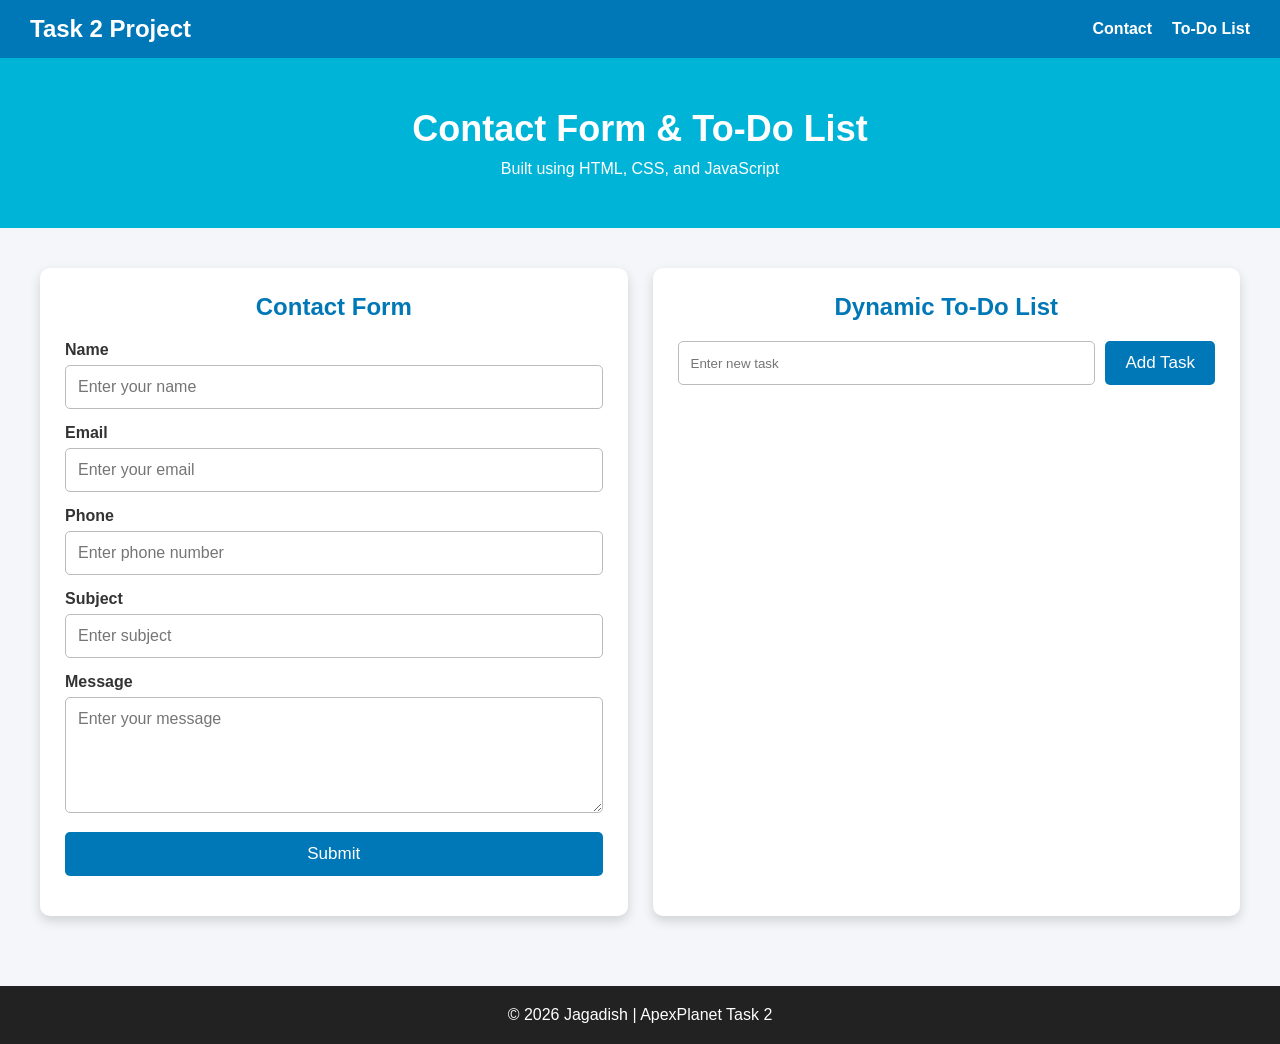
<file: Task 2/index.html>
<!DOCTYPE html>
<html lang="en">
<head>
    <meta charset="UTF-8">
    <meta name="viewport" content="width=device-width, initial-scale=1.0">
    <title>Task 2 - Contact Form & To-Do List</title>
    <link rel="stylesheet" href="style.css">
</head>
<body>

    <header>
        <nav>
            <h2>Task 2 Project</h2>
            <ul>
                <li><a href="#contact">Contact</a></li>
                <li><a href="#todo">To-Do List</a></li>
            </ul>
        </nav>
    </header>

    <section class="hero">
        <h1>Contact Form & To-Do List</h1>
        <p>Built using HTML, CSS, and JavaScript</p>
    </section>

    <div class="container">

        <!-- Contact Form -->
        <section id="contact" class="card">
            <h2>Contact Form</h2>

            <form id="contactForm">

                <div class="form-group">
                    <label>Name</label>
                    <input type="text" id="name" placeholder="Enter your name">
                    <small class="error" id="nameError"></small>
                </div>

                <div class="form-group">
                    <label>Email</label>
                    <input type="email" id="email" placeholder="Enter your email">
                    <small class="error" id="emailError"></small>
                </div>

                <div class="form-group">
                    <label>Phone</label>
                    <input type="text" id="phone" placeholder="Enter phone number">
                    <small class="error" id="phoneError"></small>
                </div>

                <div class="form-group">
                    <label>Subject</label>
                    <input type="text" id="subject" placeholder="Enter subject">
                    <small class="error" id="subjectError"></small>
                </div>

                <div class="form-group">
                    <label>Message</label>
                    <textarea id="message" rows="5"
                    placeholder="Enter your message"></textarea>
                    <small class="error" id="messageError"></small>
                </div>

                <button type="submit">Submit</button>

                <p id="successMessage"></p>

            </form>
        </section>

        <!-- To Do List -->
        <section id="todo" class="card">
            <h2>Dynamic To-Do List</h2>

            <div class="todo-box">
                <input type="text"
                       id="taskInput"
                       placeholder="Enter new task">

                <button id="addTaskBtn">
                    Add Task
                </button>
            </div>

            <ul id="taskList"></ul>
        </section>

    </div>

    <footer>
        <p>
            © 2026 Jagadish | ApexPlanet Task 2
        </p>
    </footer>

    <script src="script.js"></script>

</body>
</html>
</file>
<file: Task 2/style.css>
* {
    margin: 0;
    padding: 0;
    box-sizing: border-box;
    font-family: Arial, sans-serif;
}

body {
    background: #f4f6f9;
    color: #333;
}

header {
    background: #0077b6;
    color: white;
    padding: 15px 30px;
}

nav {
    display: flex;
    justify-content: space-between;
    align-items: center;
}

nav ul {
    display: flex;
    list-style: none;
}

nav ul li {
    margin-left: 20px;
}

nav ul li a {
    text-decoration: none;
    color: white;
    font-weight: bold;
}

.hero {
    text-align: center;
    background: #00b4d8;
    color: white;
    padding: 50px 20px;
}

.hero h1 {
    margin-bottom: 10px;
    font-size: 36px;
}

.container {
    display: grid;
    grid-template-columns: repeat(auto-fit, minmax(380px, 1fr));
    gap: 25px;
    padding: 40px;
}

.card {
    background: white;
    border-radius: 10px;
    padding: 25px;
    box-shadow: 0 5px 12px rgba(0,0,0,0.15);
}

.card h2 {
    margin-bottom: 20px;
    text-align: center;
    color: #0077b6;
}

.form-group {
    margin-bottom: 15px;
}

.form-group label {
    display: block;
    margin-bottom: 6px;
    font-weight: bold;
}

.form-group input,
.form-group textarea {
    width: 100%;
    padding: 12px;
    border: 1px solid #bbb;
    border-radius: 5px;
    font-size: 16px;
}

.form-group input:focus,
.form-group textarea:focus {
    border-color: #0077b6;
    outline: none;
}

button {
    width: 100%;
    padding: 12px;
    background: #0077b6;
    color: white;
    border: none;
    font-size: 17px;
    border-radius: 5px;
    cursor: pointer;
    transition: 0.3s;
}

button:hover {
    background: #023e8a;
}

.error {
    color: red;
    font-size: 14px;
}

#successMessage {
    margin-top: 15px;
    text-align: center;
    color: green;
    font-weight: bold;
}

.todo-box {
    display: flex;
    gap: 10px;
    margin-bottom: 20px;
}

.todo-box input {
    flex: 1;
    padding: 12px;
    border: 1px solid #bbb;
    border-radius: 5px;
}

.todo-box button {
    width: auto;
    padding: 12px 20px;
}

#taskList {
    list-style: none;
}

#taskList li {
    background: #e3f2fd;
    padding: 12px;
    margin-bottom: 10px;
    border-radius: 5px;
    display: flex;
    justify-content: space-between;
    align-items: center;
}

.completed {
    text-decoration: line-through;
    color: gray;
}

.task-buttons button {
    width: auto;
    padding: 6px 10px;
    margin-left: 5px;
    font-size: 14px;
}

footer {
    margin-top: 30px;
    text-align: center;
    padding: 20px;
    background: #222;
    color: white;
}

@media (max-width: 768px) {

    nav {
        flex-direction: column;
    }

    nav ul {
        margin-top: 10px;
    }

    .container {
        grid-template-columns: 1fr;
        padding: 20px;
    }

    .todo-box {
        flex-direction: column;
    }

    .todo-box button {
        width: 100%;
    }

    .hero h1 {
        font-size: 28px;
    }
}
</file>
